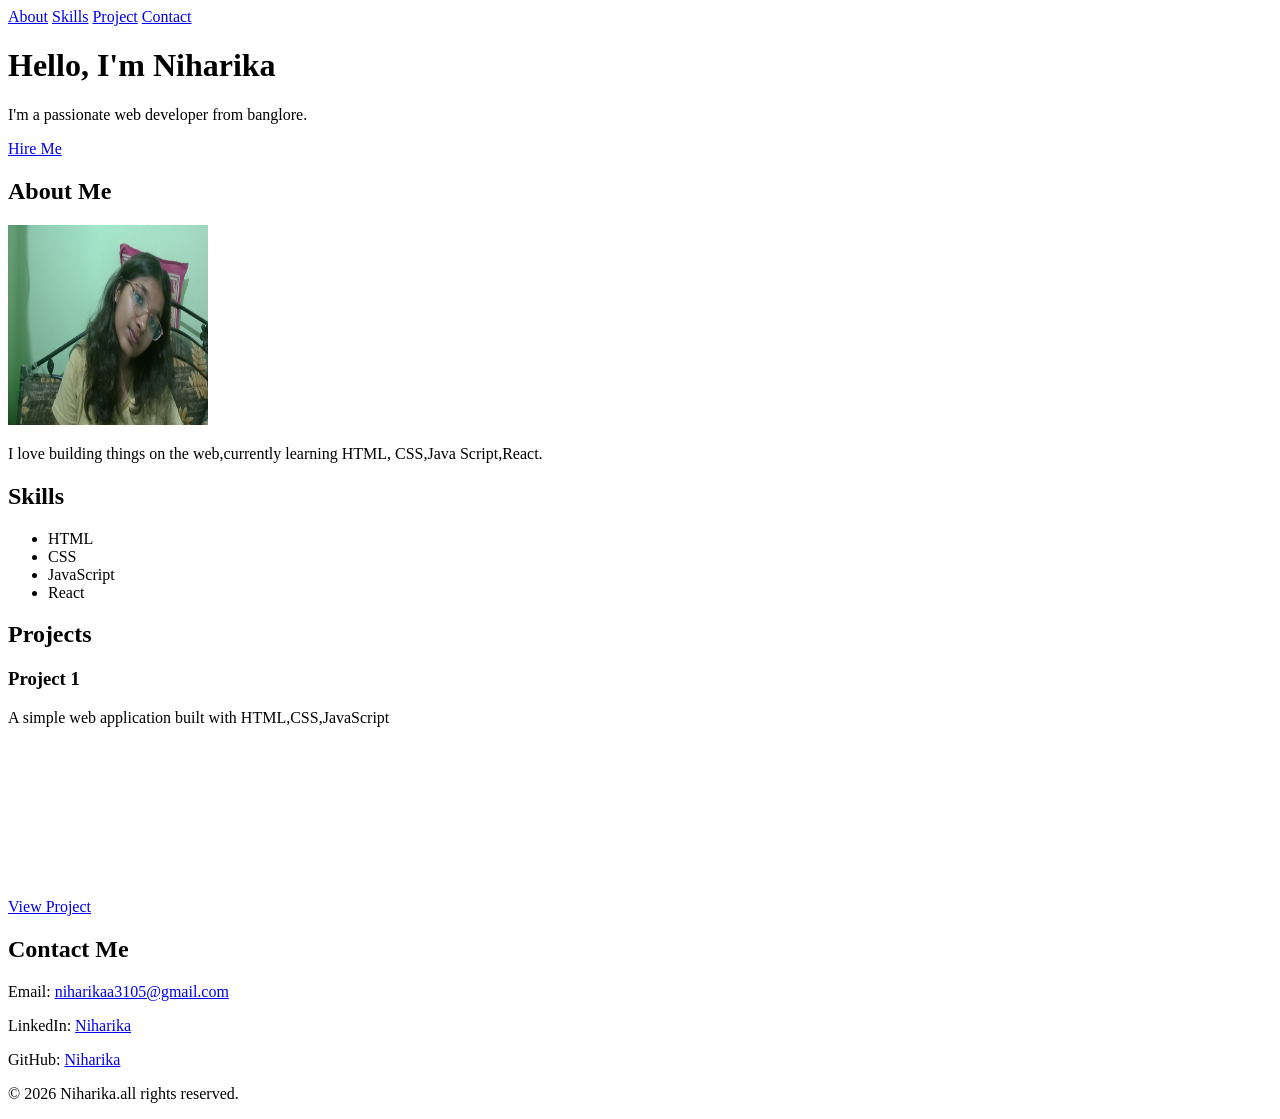
<file: index.html>
<!DOCTYPE html>
<html lang="en">
<head>
    <meta charset="UTF-8">
    <meta name="viewport" content="width=device-width, initial-scale=1.0">

    <!-- SEO Meta Tags -->
    <meta name="description" content="Full stack developer specializing in React, Node.js, and modern web technologies. Available for freelance projects and collaborations.">
    <meta name="keywords" content="Niharika, Portfolio, Web Developer, React, Node.js, JavaScript, HTML, CSS, Freelance Developer">
    <meta name="author" content="Niharika">
 
    <title>my portfolio | Niharika</title>
    <!-- Open Graph Meta Tags for Social Media Sharing -->
    <meta property="og:title" content="My Portfolio | Niharika">
    <meta property="og:description" content="Full stack developer specializing in React, Node.js, and modern web technologies. Available for freelance projects and collaborations.">
    <meta property="og:image" content="images/profile.jpg">
    <meta property="og:url" content="[Your Portfolio URL]">
    <meta property="og:type" content="website">

     <!-- Twitter Card Meta Tags -->
    <meta name="twitter:card" content="summary_large_image">
    <meta name="twitter:title" content="My Portfolio | Niharika">
    <meta name="twitter:description" content="Full stack developer specializing in React, Node.js, and modern web technologies. Available for freelance projects and collaborations.">
    <meta name="twitter:image" content="images/profile.jpg">

    <!--Favicon-->
    <link rel="icon" type="image/png" href="../images/favicon.png" alt="Favicon">
 
</head>
<body>
    <!--NAVIGATION-->
    <nav>
        <a href="#about">About</a>
        <a href="#skills">Skills</a>
        <a href="#project">Project</a>
        <a href="#contact">Contact</a>
        
    </nav>
    <!--HERO SECTION-->
    <header>
        <h1>Hello, I'm Niharika</h1>
        <p>I'm a passionate web developer from banglore.</p>
        <a href="#contact" class="btn">Hire Me</a>
      </header>

        <!--ABOUT SECTION-->
        <section id="about">
            <h2>About Me</h2>
            <img src="../profile.jpg" alt="Niharika's Profile Picture"width="200"height="200">
            <p>I love building things on the web,currently learning HTML, CSS,Java Script,React.</p>
        </section>

        <!--SKILLS SECTION-->
         <section id="skills">
            <h2>Skills </h2>
            <ul>
                <li>HTML</li>
                <li>CSS</li>
                <li>JavaScript</li>
                <li>React</li>
            </ul>
        </section>
        

            <!--PROJECT SECTION-->
            <section id="projects">
                <h2>Projects</h2>
                <div class="project card">
                    <h3>Project 1</h3>
                    <p>A simple web application built with HTML,CSS,JavaScript</p>
                    <a href="Project1.html"class="btn">View Project</a>
                    <!--Embed YouTube Video (iframe)-->
            <iframe width="300" height="169" src="https://www.youtube.com/embed/tqjJrXd27m4" title="YouTube video player" frameborder="0" allowfullscreen></iframe>
                
            </div>
            </section>

            <!--CONTACT SECTION-->
            <section id="contact">
                <h2>Contact Me</h2>
                <p>Email:
<a href="mailto:niharikaa3105@gmail.com">
    niharikaa3105@gmail.com
</a>
</p>

<p>LinkedIn:
<a href="https://www.linkedin.com/in/niharika-8142033a1/" target="_blank">
    Niharika
</a>
</p>

<p>GitHub:
<a href="https://github.com/niharika0531" target="_blank">
    Niharika
</a>
</p>
            </section>
                <!--FOOTER-->
                <footer>
                    <p>&copy; 2026 Niharika.all rights reserved.</p>
                </footer>

</body>
</html>
</file>
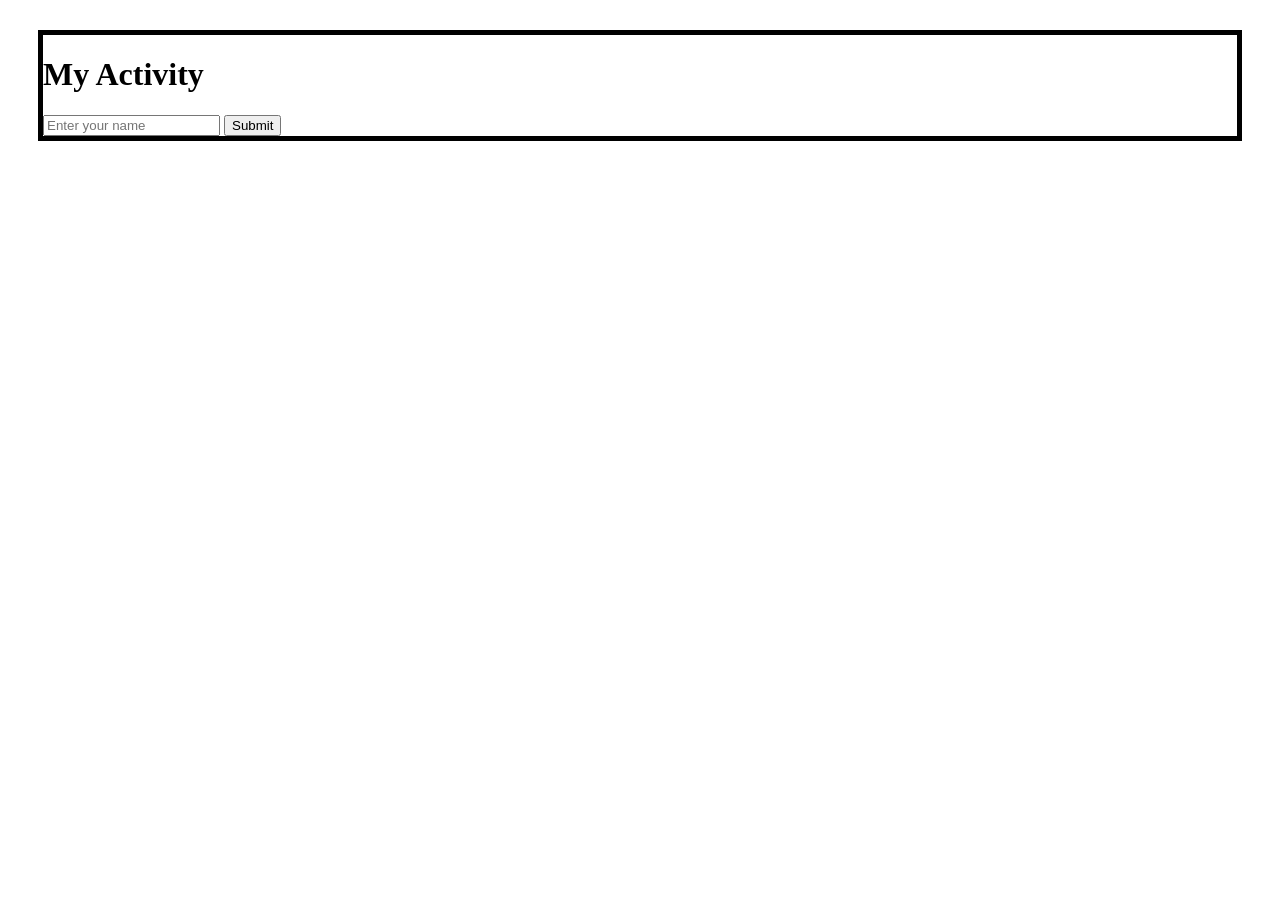
<file: activity.html>
<!DOCTYPE html>
<html lang="en">
<head>
  <meta charset="UTF-8">
  <meta name="viewport" content="width=device-width,initial-scale=1.0">
    <title>Document</title>

</head>
<body>

  <div style="margin: 30px; border: 5px solid black;">
    <h1>My Activity</h1>
    <form>
        <input id="name-input" type="text"placeholder="Enter your name" required>
        <button id="submit-btn" type="submit">Submit</button>  
    </form>
  </div>
  <script>
    const demoButton = document.querySelector("#submit-btn");
    demoButton.addEventListener("click",(event)=>{
        alert("button is clicked");
        event.preventDefault();
        console.log("Name Entered:",nameInput.textContent);
    }

  </script>

  </body>
</html>
</file>
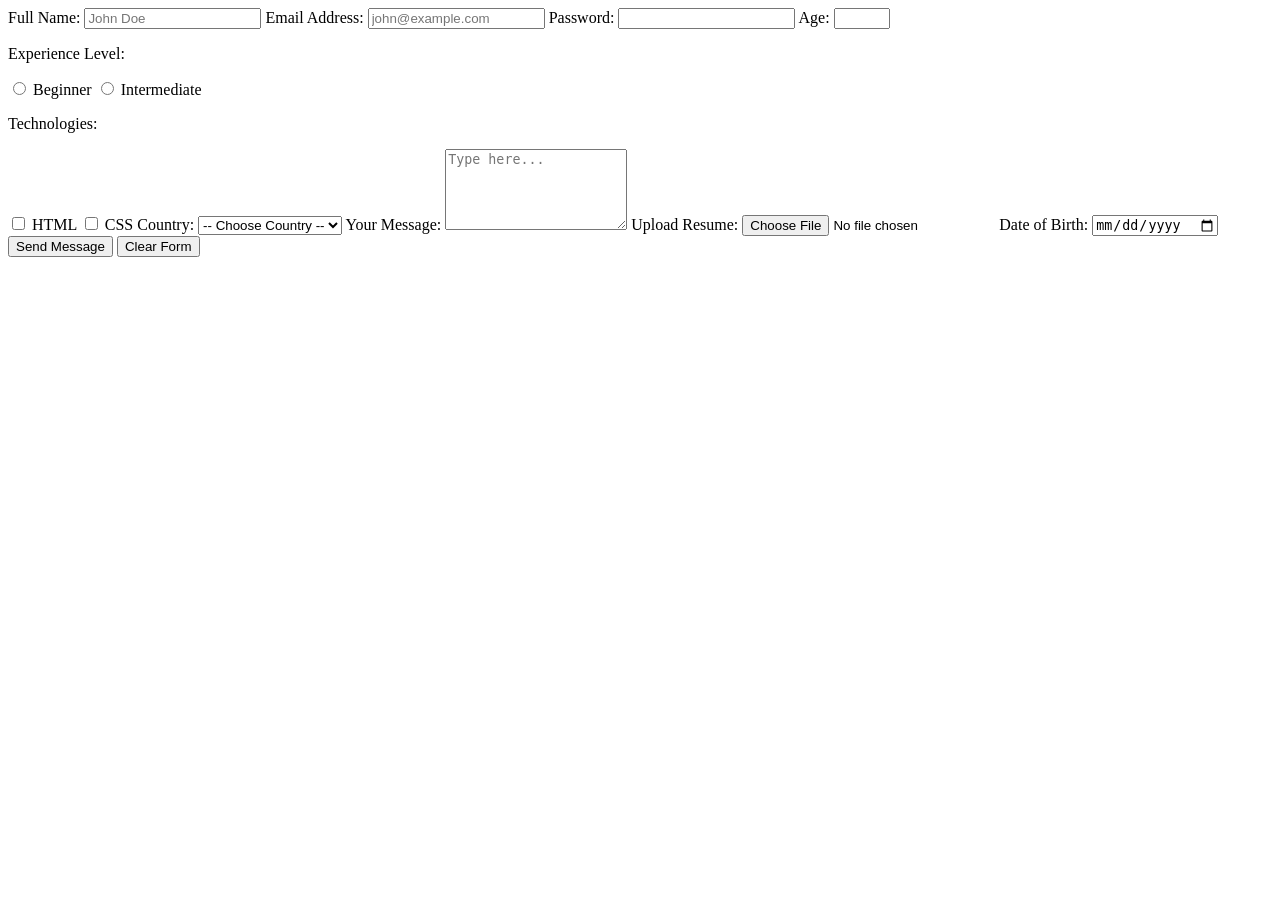
<file: form.html>
<!DOCTYPE html>
<html lang="en">
<head>
    <meta charset="UTF-8">
    <meta name="viewport" content="width=device-width, initial-scale=1.0">
    <title>Document</title>
</head>
<body>
    <form action="/submit" method="POST">
 
    <!-- Text Input -->
    <label for="name">Full Name:</label>
    <input type="text" id="name" name="name" placeholder="John Doe" required>
 
    <!-- Email Input -->
    <label for="email">Email Address:</label>
    <input type="email" id="email" name="email" placeholder="john@example.com" required>
    <!-- Password Input -->
    <label for="password">Password:</label>
    <input type="password" id="password" name="password" minlength="8">
 
    <!-- Number Input -->
    <label for="age">Age:</label>
    <input type="number" id="age" name="age" min="18" max="100">
<!-- Radio Buttons (choose ONE) -->
    <p>Experience Level:</p>
    <input type="radio" id="beginner" name="level" value="beginner">
    <label for="beginner">Beginner</label>
    <input type="radio" id="intermediate" name="level" value="intermediate">
    <label for="intermediate">Intermediate</label>
 
    <!-- Checkboxes (choose MANY) -->
    <p>Technologies:</p>
    <input type="checkbox" id="html" name="tech" value="html">
    <label for="html">HTML</label>
    <input type="checkbox" id="css" name="tech" value="css">
    <label for="css">CSS</label>
<!-- Dropdown Select -->
    <label for="country">Country:</label>
    <select id="country" name="country">
        <option value="">-- Choose Country --</option>
        <option value="in">India</option>
        <option value="us">United States</option>
        <option value="uk">United Kingdom</option>
    </select>
 
    <!-- Textarea (multi-line text) -->
    <label for="message">Your Message:</label>
    <textarea id="message" name="message" rows="5" placeholder="Type here..."></textarea>
<!-- File Upload -->
    <label for="resume">Upload Resume:</label>
    <input type="file" id="resume" name="resume" accept=".pdf,.doc">
 
    <!-- Date Picker -->
    <label for="dob">Date of Birth:</label>
    <input type="date" id="dob" name="dob">
 
    <!-- Submit Button -->
    <button type="submit">Send Message</button>
    <button type="reset">Clear Form</button>
 
</form>

</body>
</html>
</file>
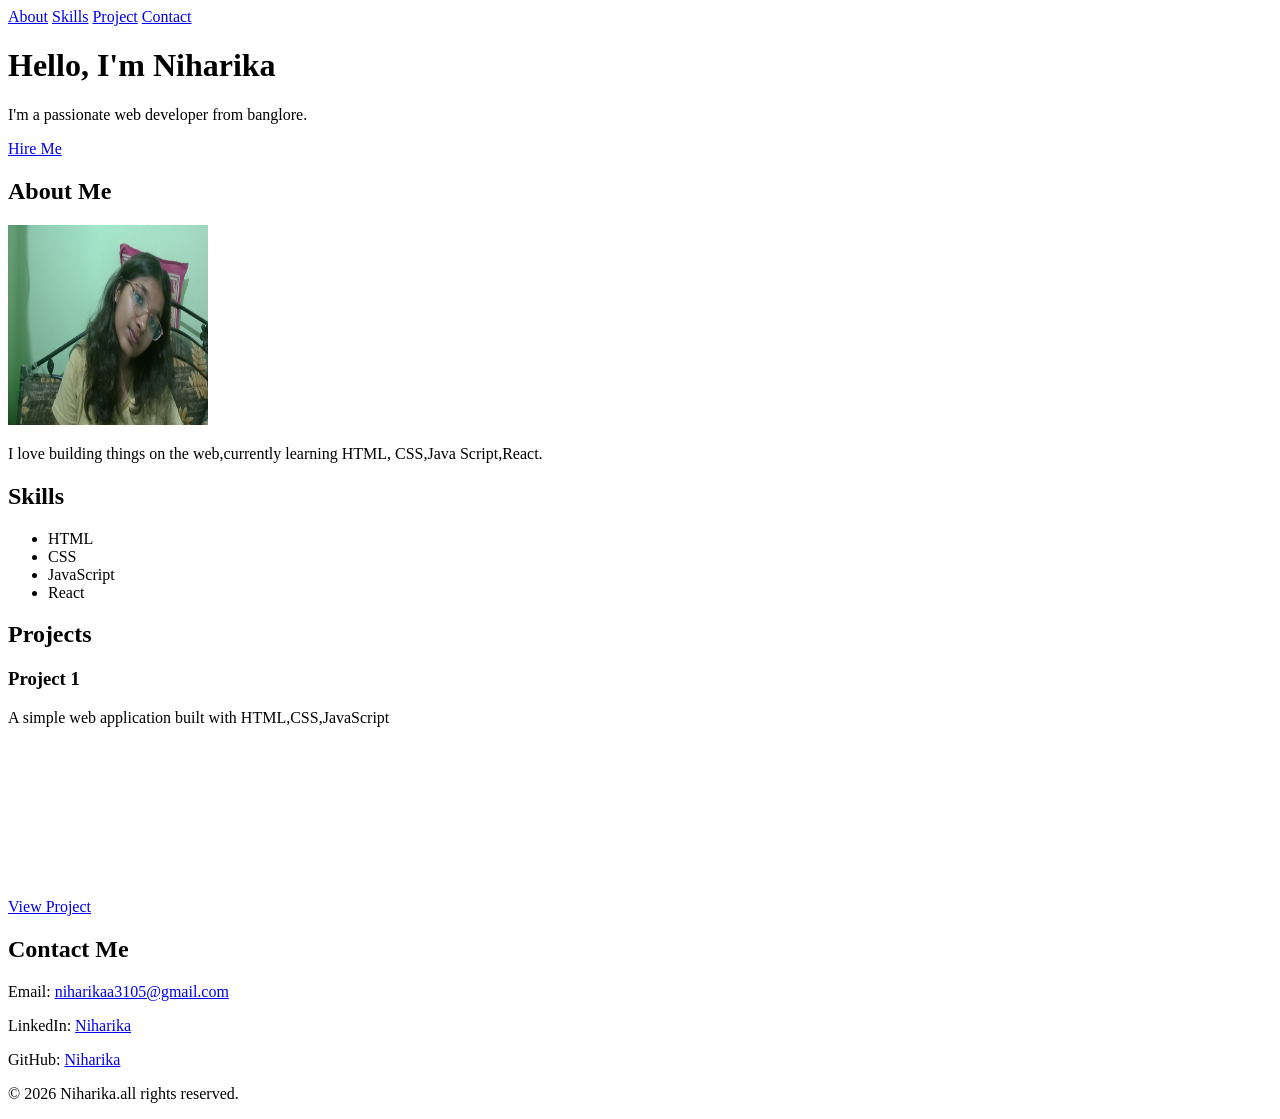
<file: project1.html>
<!DOCTYPE html>
<html lang="en">
<head>
    <meta charset="UTF-8">
    <meta name="viewport" content="width=device-width, initial-scale=1.0">
    <!-- SEO Meta Tags -->
    <meta name="description" content="Full stack developer specializing in React, Node.js, and modern web technologies. Available for freelance projects and collaborations.">
    <meta name="keywords" content="Niharika, Portfolio, Web Developer, React, Node.js, JavaScript, HTML, CSS, Freelance Developer">
    <meta name="author" content="Niharika">
 
    <title>my portfolio | Niharika</title>
    <link rel="icon" type="image/png" href="images/favicon.png">
</head>
<body>
    <!--NAVIGATION-->
    <nav>
        <a href="#about">About</a>
        <a href="#skills">Skills</a>
        <a href="#project">Project</a>
        <a href="#contact">Contact</a>
        
    </nav>
    <!--HERO SECTION-->
    <header>
        <h1>Hello, I'm Niharika</h1>
        <p>I'm a passionate web developer from banglore.</p>
        <a href="#contact" class="btn">Hire Me</a>
      </header>

        <!--ABOUT SECTION-->
        <section id="about">
            <h2>About Me</h2>
            <img src="profile.jpg" alt="Niharika's Profile Picture"width="200"height="200">
            <p>I love building things on the web,currently learning HTML, CSS,Java Script,React.</p>
        </section>

        <!--SKILLS SECTION-->
         <section id="skills">
            <h2>Skills </h2>
            <ul>
                <li>HTML</li>
                <li>CSS</li>
                <li>JavaScript</li>
                <li>React</li>
            </ul>
        </section>
        

            <!--PROJECT SECTION-->
            <section id="projects">
                <h2>Projects</h2>
                <div class="project card">
                    <h3>Project 1</h3>
                    <p>A simple web application built with HTML,CSS,JavaScript</p>
                    <a href="Project1.html"class="btn">View Project</a>
                    <!--Embed YouTube Video (iframe)-->
            <iframe width="300" height="169" src="https://www.youtube.com/embed/tqjJrXd27m4" title="YouTube video player" frameborder="0" allowfullscreen></iframe>
                
            </div>
            </section>

            <!--CONTACT SECTION-->
            <section id="contact">
                <h2>Contact Me</h2>
                <p>Email:
<a href="mailto:niharikaa3105@gmail.com">
    niharikaa3105@gmail.com
</a>
</p>

<p>LinkedIn:
<a href="https://www.linkedin.com/in/niharika-8142033a1/" target="_blank">
    Niharika
</a>
</p>

<p>GitHub:
<a href="https://github.com/niharika0531" target="_blank">
    Niharika
</a>
</p>
            </section>
                <!--FOOTER-->
                <footer>
                    <p>&copy; 2026 Niharika.all rights reserved.</p>
                </footer>

</body>
</html>
</file>
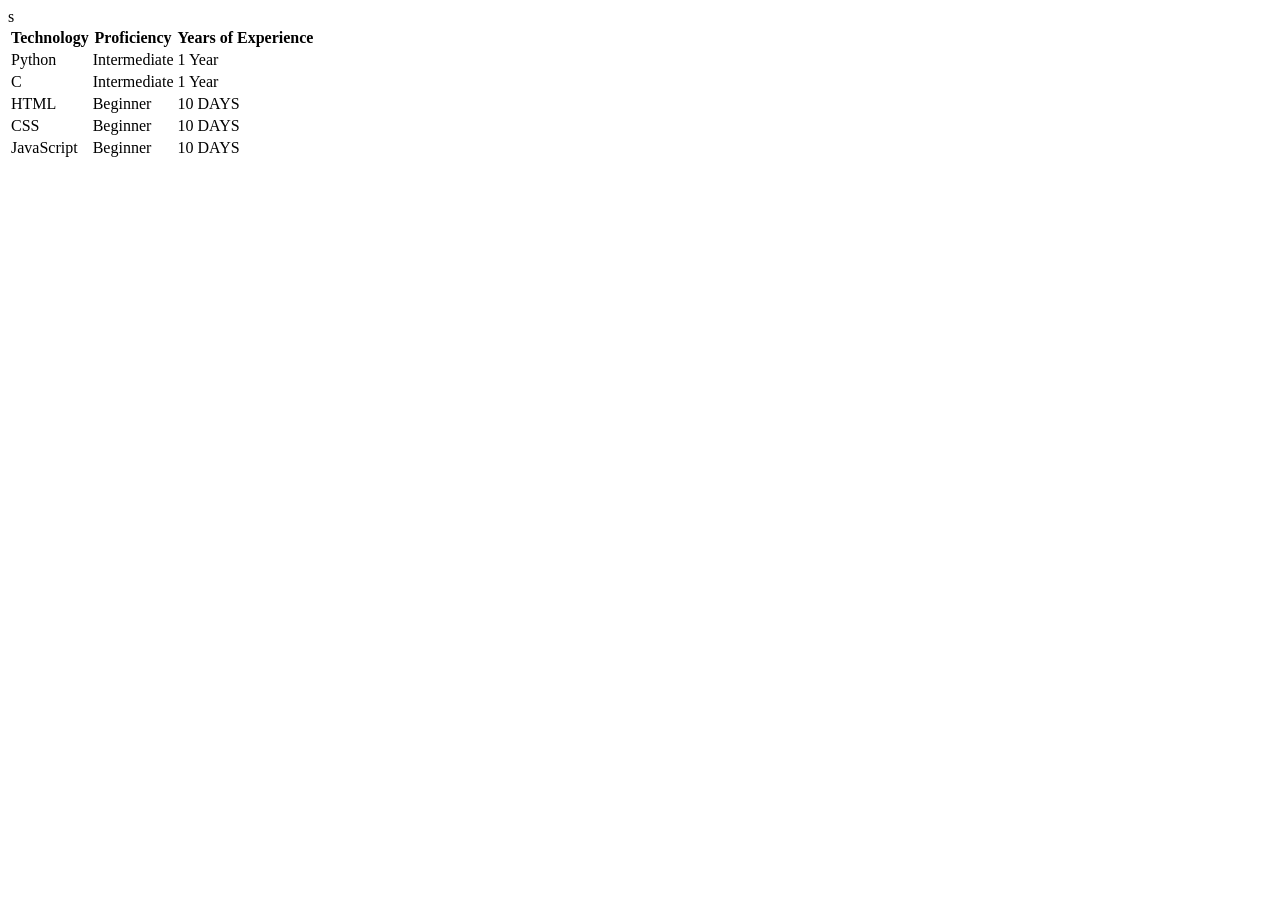
<file: table.html>
<!DOCTYPE html>
<html lang="en">
<head>
    <meta charset="UTF-8">
    <meta name="viewport" content="width=device-width, initial-scale=1.0">
    <title>Document</title>
</head>
<body>
    <table>
    <thead>
        <tr>
            <th>Technology</th>
            <th>Proficiency </th>
            <th>Years of Experience</th>
        </tr>
    </thead>
    <tbody>
        <tr>
            <td>Python</td>
            <td>Intermediate</td>
            <td>1 Year</td>
        </tr>
        <tr>
            <td>C</td>
            <td>Intermediate</td>
            <td>1 Year</td>
        </tr>
     <tr>
            <td>HTML</td>
            <td>Beginner</td>
            <td>10 DAYS</td>
        </tr>
        <tr>
            <td>CSS</td>
            <td>Beginner</td>s
            <td>10 DAYS</td>
        </tr>
        <tr>
            <td>JavaScript</td>
            <td>Beginner</td>
            <td>10 DAYS</td>
        
        </tr>
    </tbody>
</table>
   
</body>
</html>
</file>
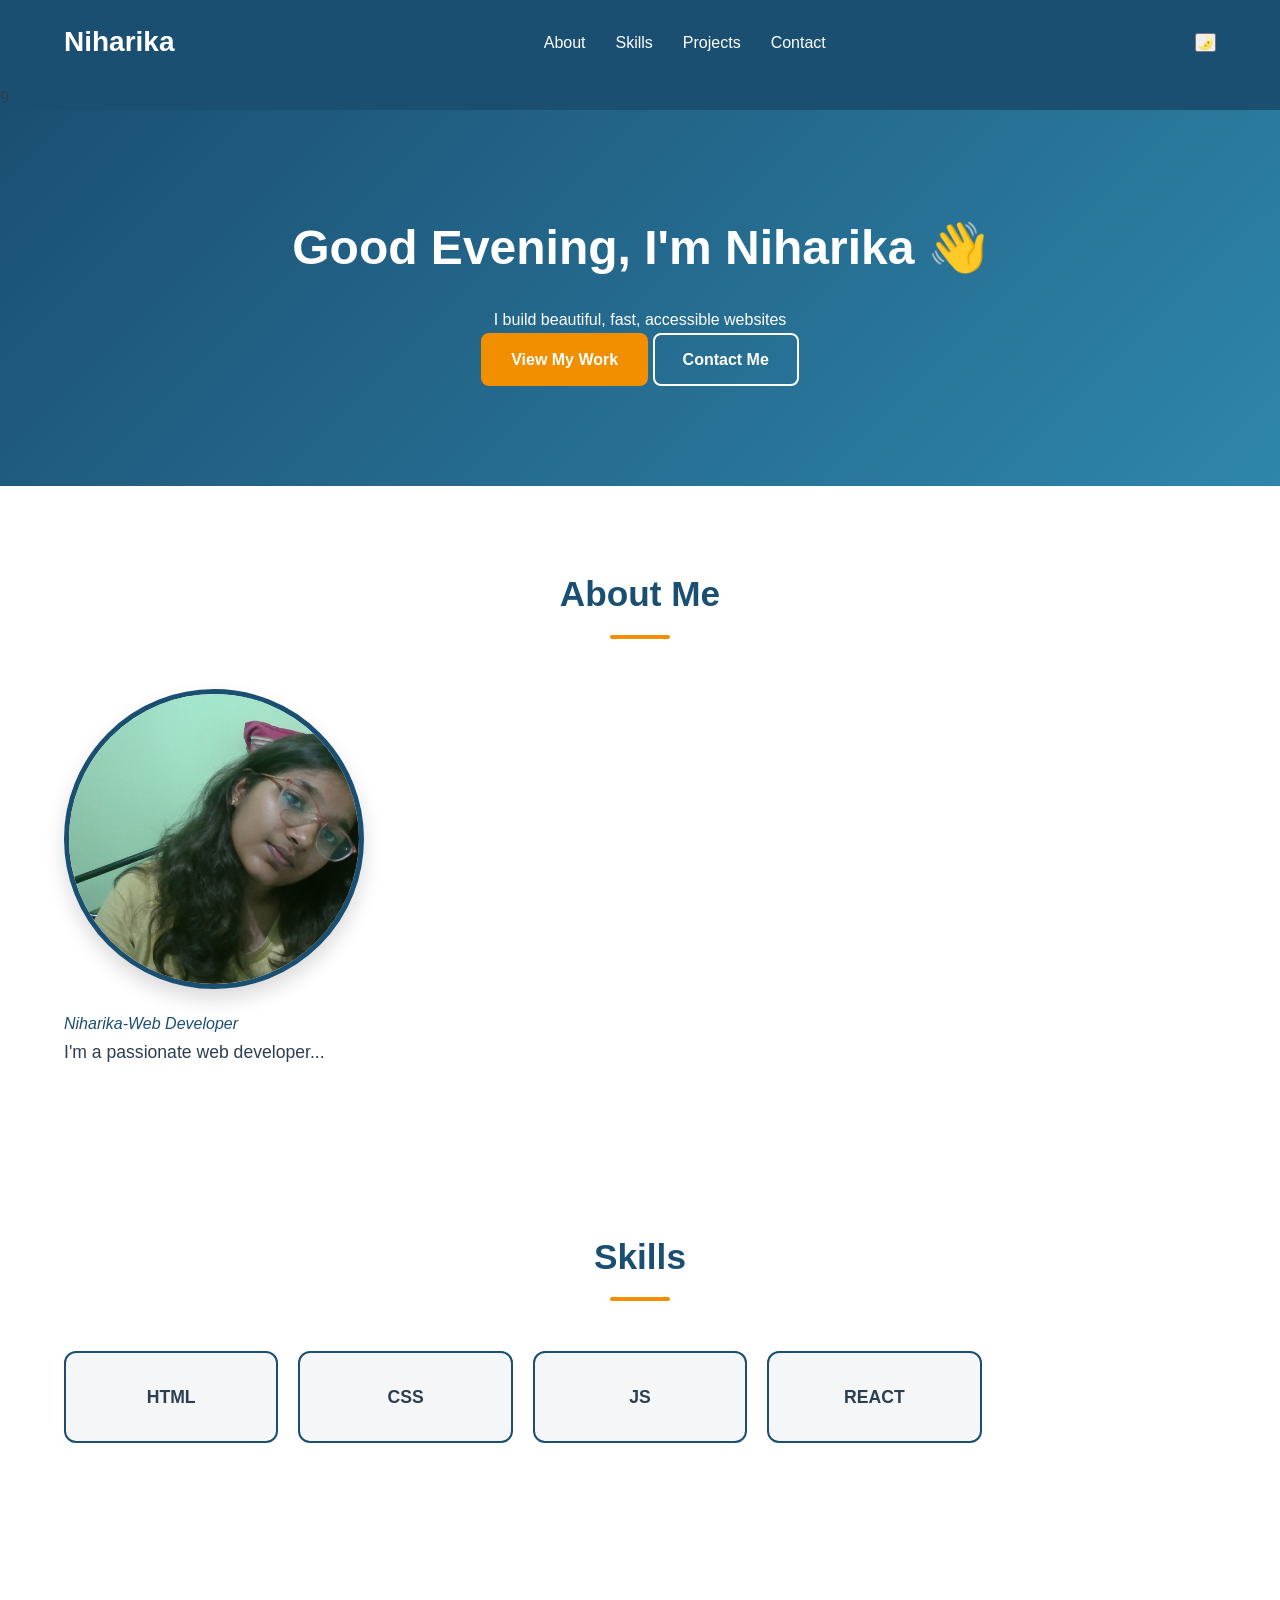
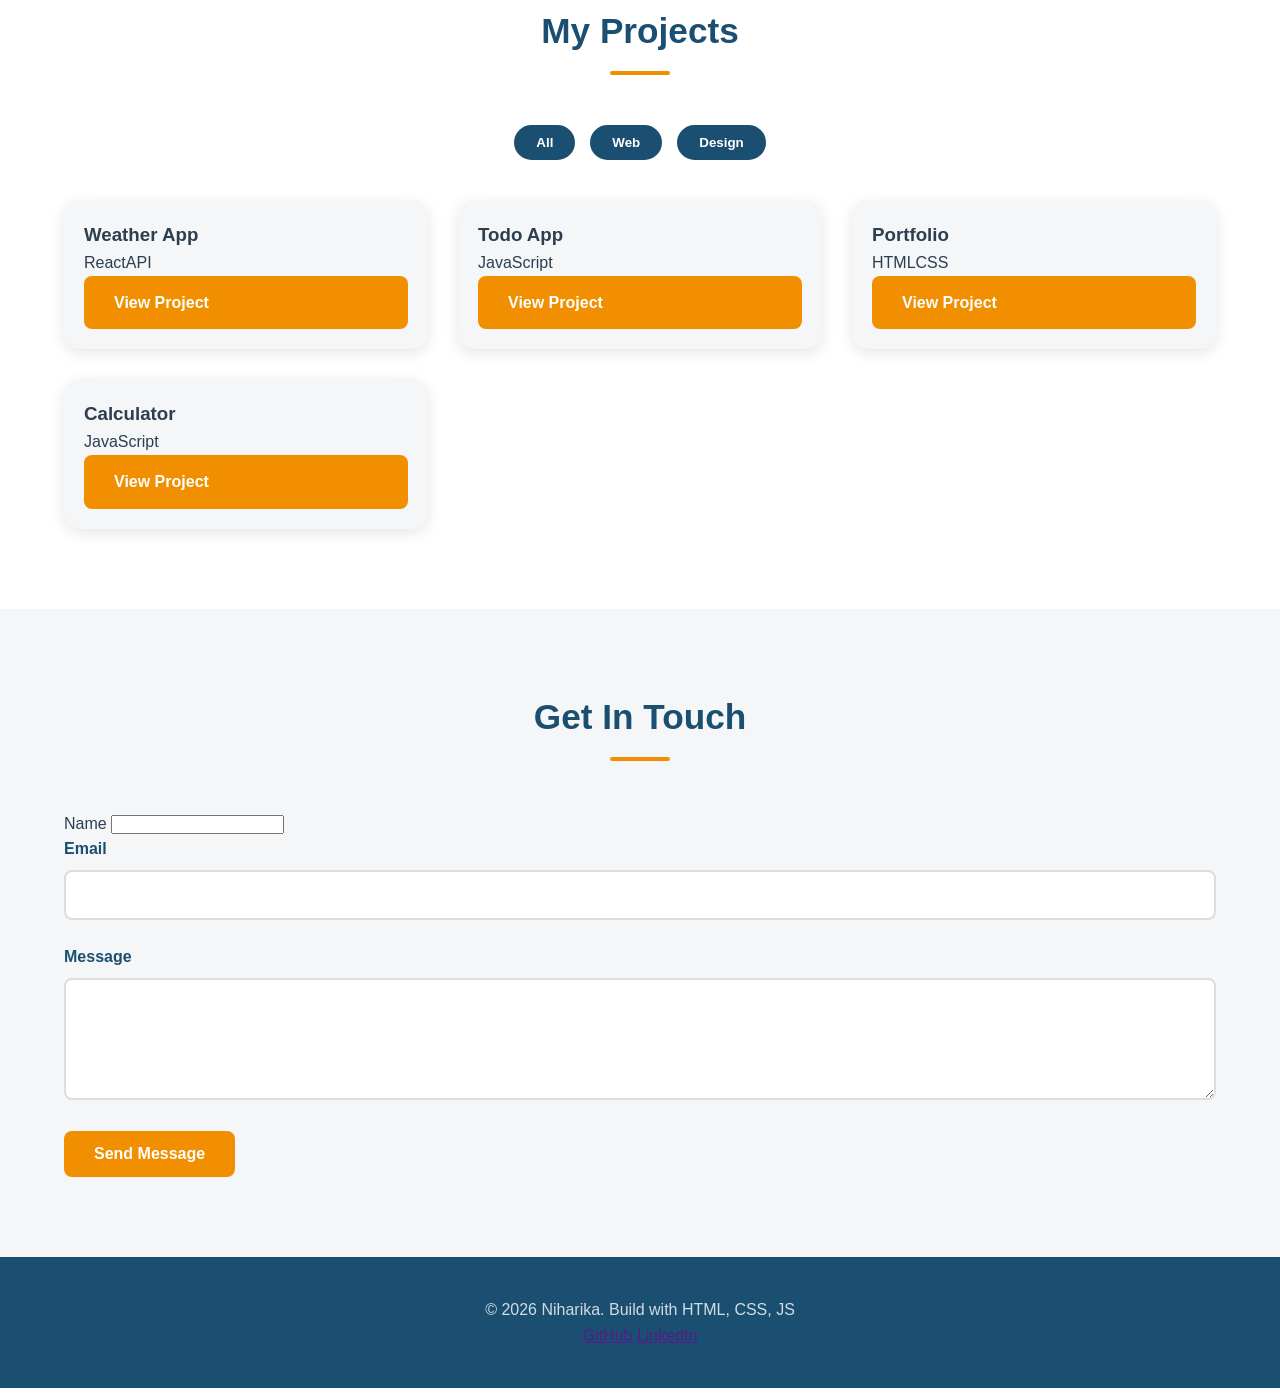
<file: project folder/day4.html>
<!DOCTYPE html>
<html lang="en">
<head>
    <meta charset="UTF-8" />
    <meta name="viewport" content="width=device-width, initial-scale=1.0" />
    <title>Niharika| Web Developer Portfolio</title>
    <meta name="description" content="Full Stack Web Developer">
    <meta name="keywords" content="web developer, React, JavaScript, portfolio">
    <meta name="author" content="Niharika">
    <!-- Open graph -->
     <meta property="og:title" content="Niharika | Web Developer">
     <meta property="og:description" content="Check out my portfolio and projects">
     <meta property="og:image" content="https://encrypted-tbn0.gstatic.com/images?q=tbn:ANd9GcR-BVHT6ma7KDYlCtuy0oqPFubmrV8TqZeUPuehHfy7bpiX5TmcZSs7uqWe&s=10%22>
     <meta property="url" content="http://127.0.0.1:5500/ProjectFolder/index.html">
     <meta property="og:type" content="website">
     <!-- Twitter -->
      <meta name="twitter:card" content="summary_large_image">
      <meta name="twitter:title" content="Niharika | Web Developer">
      <meta name="description" content="Check out my portfolio and projects">
 
      <link rel="shortcut icon" href="./github.png" type="image/x-icon">
      <link rel="stylesheet" href="styles.css">
      
</head>
<body lightgray;>      

    <!-- HEADER + NAVIGATION -->
     <header class="site-header">
        <nav class="navbar">
            <div class="logo">Niharika</div>
            <ul class="nav-links">
                <li><a href="#about">About</a></li>
                <li><a href="#skills">Skills</a></li>
                <li><a href="#projects">Projects</a></li>
                <li><a href="#contact">Contact</a></li>
 
            </ul>
            <!-- FOR DARK MODE -->
             <button class="theme-toggle" title="Toggle Dark Mode" aria-label="Toggle Dark Mode">🌛</button>
 
             <!-- Mobile Menu -->
              <button class="menu-toggle" aria-label="Toggle Navigation" aria-expanded="false">
               ☰
              </button>
        </nav>9
     </header>
 
     <!-- MAIN Content -->
      <main>
        <!-- HERO SECTION -->
         <section class="hero-section" id="hero">
            <h1 >Hi, <span class="highlight">I'm Niharika</span></h1>
            <p class="tagline">I build beautiful, fast, accessible websites</p>
            <div class="hero-buttons">
                <a href="#projects" class="btn btn-primary">View My Work</a>
                <a href="#contact" class="btn btn-secondary">Contact Me</a>
            </div>
         </section>
 
         <!-- ABOUT SECTION -->
          <section id="about" class="about-section">
            <h2>About Me</h2>
            <div class="about-content">
                <figure class="profile-figure">
                    <img src="../profile.jpg" alt="profile pic" width="300">
                    <figcaption>Niharika-Web Developer</figcaption>
                </figure>
                <div class="about-text">
                    <p>I'm a passionate web developer... </p>
                </div>
            </div>
           
          </section>
           
          <!-- SKILLS SECTION -->
          <section id="skills" class="skill-section">
            <h2>Skills</h2>
            <div class="skills-grid">
               <div class="skill-item">HTML</div>
               <div class="skill-item">CSS</div>
               <div class="skill-item">JS</div>
               <div class="skill-item">REACT</div>
            </div>
          </section>
 
        <!-- PROJECTS SECTION -->
        <section id="projects" class="projects-section">
            <h2>My Projects</h2>
            <div class="project-filters">
                <!-- The data-filter attribute is what our JS will read -->
                 <button class="filter-btn active" data-filter="all">All</button>
                 <button class="filter-btn active" data-filter="web">Web</button>
                 <button class="filter-btn active" data-filter="design">Design</button>
            </div>
            <div class="projects-grid">
                <article class="project-card" data-category="web">
                    <img src="../images/weather.png" alt="Weather App screenshot">
                    <div class="project-card-body">
                        <h3>Weather App</h3>
                    <p>Real-time weather dashboard using OpenWeather API</p>
                    <div class="project-tags">
                        <span class="tag">React</span>
                        <span class="tag">API</span>
                    </div>
                    <a href="#" class="btn">Live Demo</a>
                    <a href="#" class="btn">GitHub</a>
                    </div>
                </article>
            </div>
        </section>
 
           <!-- CONTACT SECTION -->
            <section id="contact" class="contact-section">
             <h2>Get In Touch</h2>
             <form id="contact-form" action="" method="POST">
                <div class="form-goup">
                    <label for="name">Name</label>
                    <input type="text" id="name" name="name" required>
                </div>
                <div class="form-group">
                    <label for="email">Email</label>
                    <input type="email" name="email" id="email" required>
                </div>
                <div class="form-group">
                    <label for="message">Message</label>
                    <textarea name="message" id="message" rows="5" required></textarea>
                </div>
                <button type="submit" class="btn btn-primary">Send Message</button>
             </form>
            </section>
            </main>

            <!-- FOOTER -->
             <footer class="site-footer">
              <p> &copy; <span class="footer-year"></span> Niharika.
                Build with HTML, CSS, JS</p>
 
                <nav arial-label="Social links">
                    <a href="">GitHub</a>
                    <a href="">LinkedIn</a>
                </nav>
             </footer>
             <!--Java Script will go here from Day 8!-->
             <script src="script.js"></script>
      
</body>
</html>
</file>
<file: project folder/styles.css>
/* styles.css - Start styling your potfolio website here */
/* === RESET & BASE === */
*{
    margin: 0;
    padding: 0;
    box-sizing: border-box;
}
html{
    scroll-behavior: smooth;
    scroll-padding-top: 80px;
}
.site-header{
    position: sticky;
    top: 0;
    z-index: 1000;
    background: var(--primary);
    transition: background 0.3s ease, box-shadow 0.3s ease; /*Day 9*/
}
/* CSS Custom Properties (variables) - DRY Principle */
:root {
    --primary: #1B4F72;
    --accent: #F18F01;
    --text: #2C3E50;
    --light: #F4F6F8;
    --white: #FFFFFF;
    --font-main: 'Segoe UI', Tahoma, Geneva, Verdana, sans-serif;
 
}
body {
    font-family: var(--font-main);
    color: var(--text);
    line-height: 1.6;
    background-color: var(--white);
}
/* section {
    padding: 80px 5%;
} */
/* section h2 {
    text-align: center;
    font-size: 2.2rem;
    margin-bottom: 50px;
    color: var(--primary);
}
section h2::after {
    content: '';
    display: block;
    width: 60px;
    height: 4px;
    background: var(--accent);
    margin: 12px auto 0;
    border-radius: 2px;
} */
/* NAVIGATION */
 
.navbar {
    display: flex;
    justify-content: space-between;
    align-items: center;
    padding: 20px 5%;
   
}
.logo{
    font-size: 28px;
    font-weight: bold;
    color: var(--white);
}
.nav-links {
    list-style: none;
    display: flex;
    gap: 30px;
}
.nav-links a {
    color: var(--white);
    text-decoration: none;
    font-weight: 500;
    transition: color 0.3s;
}
.nav-links a:hover {
    color: var(--accent);
 
}
.nav-links a.active{
    color: var(--accent);
    font-weight: bold;
    border-bottom: 2px solid var(--accent);
}
 
/* HERO SECTION */
.hero-section {
    text-align: center;
    background: linear-gradient(135deg, var(--primary), #2E86AB);
    color: var(--white);
    padding: 100px 5%;
}
.hero-section h1 {
    font-size: 3rem;
    margin-bottom: 20px;
 
}
/* SKILLS SECTION */
.skills-grid{
    display:grid;
    grid-template-columns: repeat(auto-fill,minmax(200px,1fr));
    gap: 20px;
    margin-top: 40px;
}
.skill-item{
    background: var(--light);
    border: 2px solid var(--primary);
    border-radius: 12px;
    padding: 30px 20px;
    text-align: center;
    font-weight: bold;
    font-size: 1.1rem;
    transition: transform 0.3s, box-shadow 0.3s;
}
.skill-item:hover{
    transform: translateY(-5px);
    box-shadow: 0 10px 30px rgba(0,0,0,0.15);
}
/* PROJECTS SECTION */
.projects-grid{
    display:grid;
    grid-template-columns: repeat(auto-fill,minmax(300px,1fr));
    gap: 30px;
    margin-top: 40px;
}
.project-card{
    background: var(--light);
    border-radius: 16px;
    overflow: hidden;
    box-shadow: 0 4px 15px rgba(0,0,0,0.1);
    transition: transform 0.3s, box-shadow 0.3s;
    display: flex;
    flex-direction: column;
}
.project-card:hover{
    transform: translateY(-8px);
    box-shadow: 0 15px 40px rgba(0,0,0,0.2);
}
.project-card img{
    width: 100%;
    height:200px;
    object-fit: cover;
}
.project-card-body{
  padding: 20px;
  flex: 1;
  display: flex;
  flex-direction: column;
}
.btn{
    display: inline-block;
    padding: 12px 28px;
    border-radius: 8px;
    text-decoration: none;
    font-weight: 600;
    font-size: 1rem;
    cursor: pointer;
    border: 2px solid transparent;
    transition: all 0.3s ease;
}
.btn-primary{
    background: var(--accent);
    color: var(--white);
}
.btn-primary:hover{
    background: transparent;
    color: var(--accent);
    border-color: var(--accent);
}
.btn-secondary{
    background: transparent;
    color: var(--white);
    border-color: var(--white);
}
.btn-secondary:hover{
    background: var(--white);
    color: var(--primary);
}
.project-filters{
    display: flex;
    justify-content: center;
    gap: 15px;
    margin-bottom: 30px;
}
.filter-btn{
    padding: 8px 20px;
    background: transparent;
    border: 2px solid var(--primary);
    color: var(--primary);
    border-radius: 25px;
    cursor: pointer;
    font-weight: 600;
    transition: all 0.3s ease;
}
.filter-btn:hover,
.filter-btn.active{
    background: var(--primary);
    color: var(--white);
 
}
 
/* === ABOUT SECTION === */
.about-content{
    /* display: flex; */
    align-items: center;
    justify-content: center;
    gap:50px;
    max-width: 1000px;
    /*margin: 0 auto;*/
}
/* .profile-figure{
    flex: 1;
    text-align: center;
} */
/* Make the profile picture look professional */
.profile-figure img{
    width: 100%;
    max-width: 300px;
    aspect-ratio: 1/1; /* Maintain square aspect ratio */
    object-fit: cover; /* Ensure the image covers the area without distortion */
    border-radius: 50%; /* Circular profile picture */
    border: 5px solid var(--primary);
    box-shadow: 0 10px 20px rgba(0,0,0,0.15);
    transition: transform 0.3s ease;
}
.profile-figure img:hover{
    transform: scale(1.05); /* Slight zoom effect on hover */
}
.profile-figure figcaption{
    margin-top: 15px;
    font-style: italic;
    font-weight: 500;
    color: var(--primary);
}
.about-text{
    flex: 1;
    font-size: 1.1rem;
    line-height: 1.8;
   
}
 
/* === SECTION STYLES === */
section{
    padding: 80px 5%;
}
section h2{
    text-align: center;
    font-size: 2.2rem;
    margin-bottom: 50px;
    color: var(--primary);
}
 
section h2::after{
    content: '';
    display: block;
    width: 60px;
    height: 4px;
    background: var(--accent);
    margin: 12px auto 0;
    border-radius: 2px;
}
 
/* === ANIMATIONS === */
@keyframes fadeInUp{
    from { opacity: 0; transform: translateY(30px); }
    to { opacity: 1; transform: translateY(0); }
}
.hero-section h1{
    animation: fadeInUp 0.8s ease 0.2s both;
}
.tagline{
    animation: fadeInUp 0.8s ease 0.4s both;
}
.hero-buttons{
    animation: fadeInUp 0.8s ease 0.6s both;
}
 
/* === CONTACT FORM === */
.contact-section{
    background: var(--light);
}
 
.form-group{
    margin-bottom: 24px;
}
 
.form-group label{
    display: block;
    margin-bottom: 8px;
    font-weight: 600;
    color: var(--primary);
}
 
.form-group input,
.form-group textarea,
.form-select{
    width: 100%;
    padding: 14px 16px;
    border: 2px solid #DDD;
    border-radius: 8px;
    font-size: 1rem;
    transition: border-color 0.3s;
}
.form-group input:focus,
.form-group textarea:focus,
.form-group .form-select:focus{
    border-color: var(--primary);
    outline: none;
    box-shadow: 0 0 0 3px rgba(27, 79, 114, 0.2);
}
 
/* === FOOTER === */
.site-footer{
    background: var(--primary);
    color: rgba(255, 255, 255, 0.8);
    text-align: center;
    padding: 40px 5%;
}
 
/* === RESPONSIVE === */
@media (max-width: 768px){
    .nav-links{ display: none;}
    .menu-toggle {display: block;}
    .hero-section h1 {font-size: 2rem;}
    .projects-grid {grid-template-columns: 1fr;}
}
 
/* CSS ADDED FOR MENU TOGGLE */
/* === MOBILE NAVIGATION ==== */
.menu-toggle{
    display: none;
    background: none;
    border: none;
    color: #fff;
    font-size: 30px;
    cursor: pointer;
 
}
@media (max-width:768px){
    .menu-toggle{
        display:block;
    }
    .nav-links{
        display:none;
        position:absolute;
        top:70px;
        left:0;
        width:100%;
        background:#1B4F72;
        flex-direction:column;
        text-align:center;
        padding:20px 0;
        gap:20px;
    }
.nav-links.open{
        display:flex;
 
    }
}
.site-header.scrolled{
    box-shadow: 0 2px 20px rgba(0, 0, 0, 0.2);
</file>
